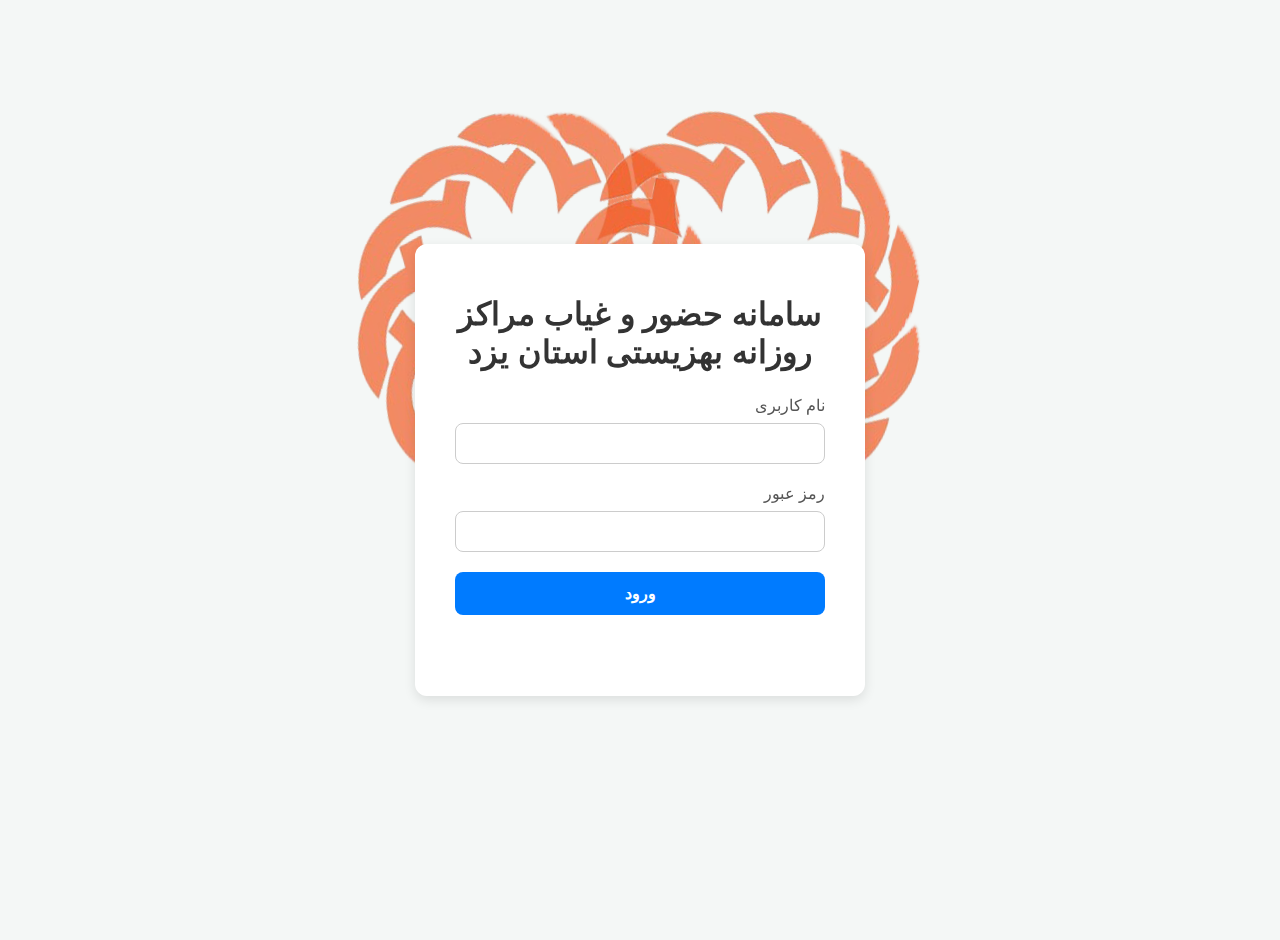
<file: index.html>
<!DOCTYPE html>
<html lang="fa" dir="rtl">
<head>
    <meta charset="UTF-8">
    <meta name="viewport" content="width=device-width, initial-scale=1.0">
    <title>ورود به سیستم حضور و غیاب</title>
    <link rel="stylesheet" href="style.css">
</head>
<body>
<img src="logo.png" class="background-logo-left" alt="لوگو چپ">
<img src="logo.png" class="background-logo-right" alt="لوگو راست">
    <div class="login-container">
        <h1>سامانه حضور و غیاب مراکز روزانه بهزیستی استان یزد</h1>
        <form id="login-form">
            <div class="form-group">
                <label for="username">نام کاربری</label>
                <input type="text" id="username" required>
            </div>
            <div class="form-group">
                <label for="password">رمز عبور</label>
                <input type="password" id="password" required>
            </div>
            <button type="submit" id="login-button">ورود</button>
            <p id="error-message" class="error-message"></p>
        </form>
    </div>

    <script src="login.js"></script>
</body>
</html>
</file>
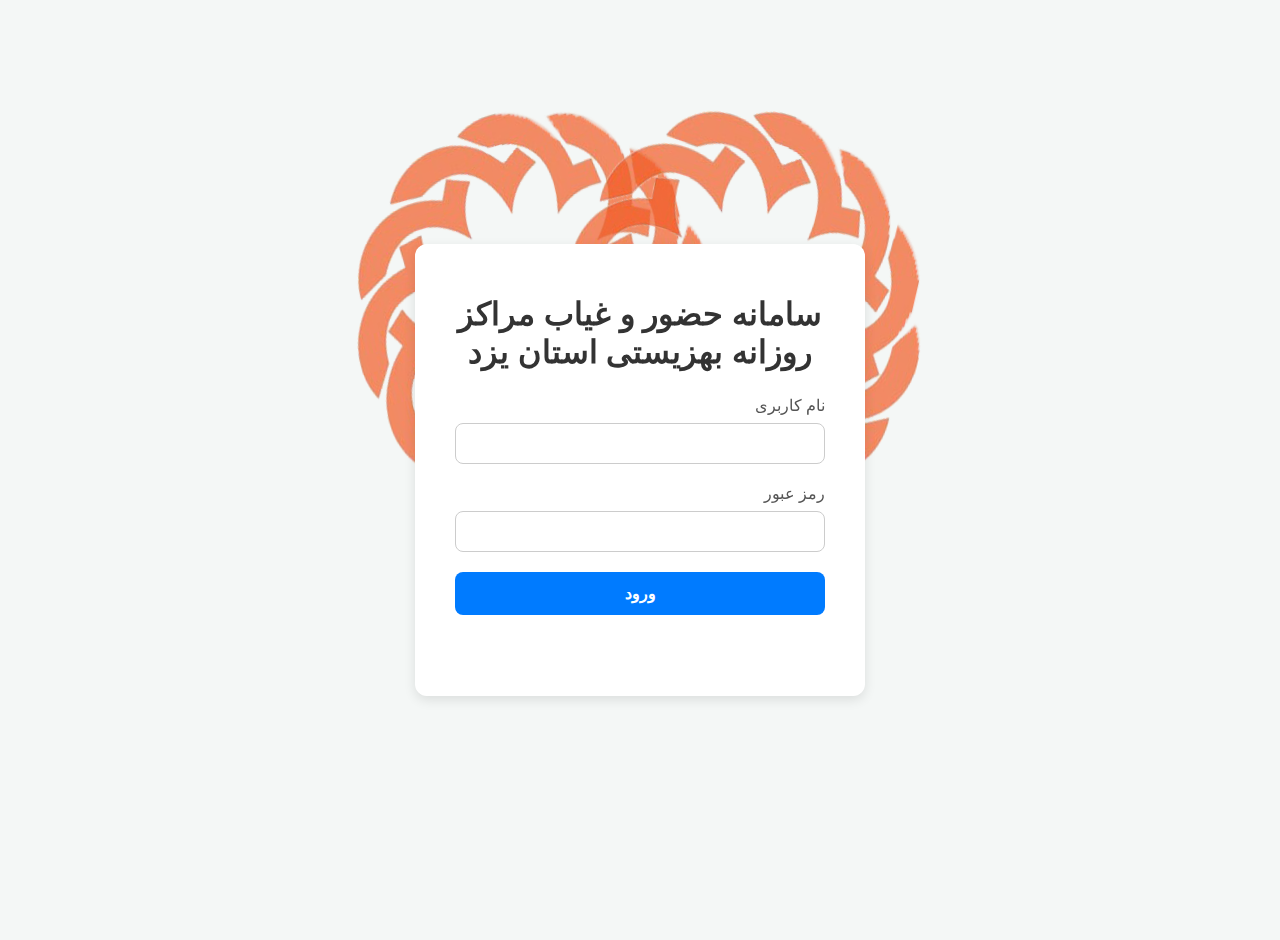
<file: action-log.html>
<!DOCTYPE html>
<html lang="fa" dir="rtl">
<head>
    <meta charset="UTF-8">
    <meta name="viewport" content="width=device-width, initial-scale=1.0">
    <title>تاریخچه تغییرات</title>
    <link rel="stylesheet" href="style.css">
</head>
<body>
    <div class="container">
        <header class="page-header">
            <h2>تاریخچه تغییرات (لاگ حسابرسی)</h2>
            <a href="admin.html" class="back-link">بازگشت به داشبورد</a>
        </header>
        <div class="controls">
            <div class="form-group"><label for="user-filter">فیلتر بر اساس نام کاربری:</label><input type="text" id="user-filter" placeholder="بخشی از نام کاربری"></div>
            <div class="form-group"><label for="action-type-filter">فیلتر بر اساس نوع عمل:</label><select id="action-type-filter"><option value="all">همه اعمال</option></select></div>
        </div>
        <div class="controls secondary-filters">
            <div class="form-group"><label for="start-date-filter">از تاریخ:</label><input type="text" id="start-date-filter" placeholder="مثال: ۱۴۰۴/۰۵/۰۱"></div>
            <div class="form-group"><label for="end-date-filter">تا تاریخ:</label><input type="text" id="end-date-filter" placeholder="مثال: ۱۴۰۴/۰۵/۰۵"></div>
            <div class="form-group"><button id="reset-filters-log">حذف فیلترها</button></div>
            <div class="form-group"><button id="export-excel">دانلود اکسل</button></div>
        </div>
        <p id="loading-log">در حال بارگذاری تاریخچه...</p>
        <table><thead><tr><th>تاریخ و زمان</th><th>کاربر</th><th>نقش</th><th>نوع عمل</th><th>توضیحات</th></tr></thead><tbody id="log-table-body"></tbody></table>
        <div id="pagination-container" class="pagination"></div>
    </div>
    <script src="https://cdn.sheetjs.com/xlsx-0.20.1/package/dist/xlsx.full.min.js"></script>
    <script src="action-log.js"></script>
</body>
</html>
</file>
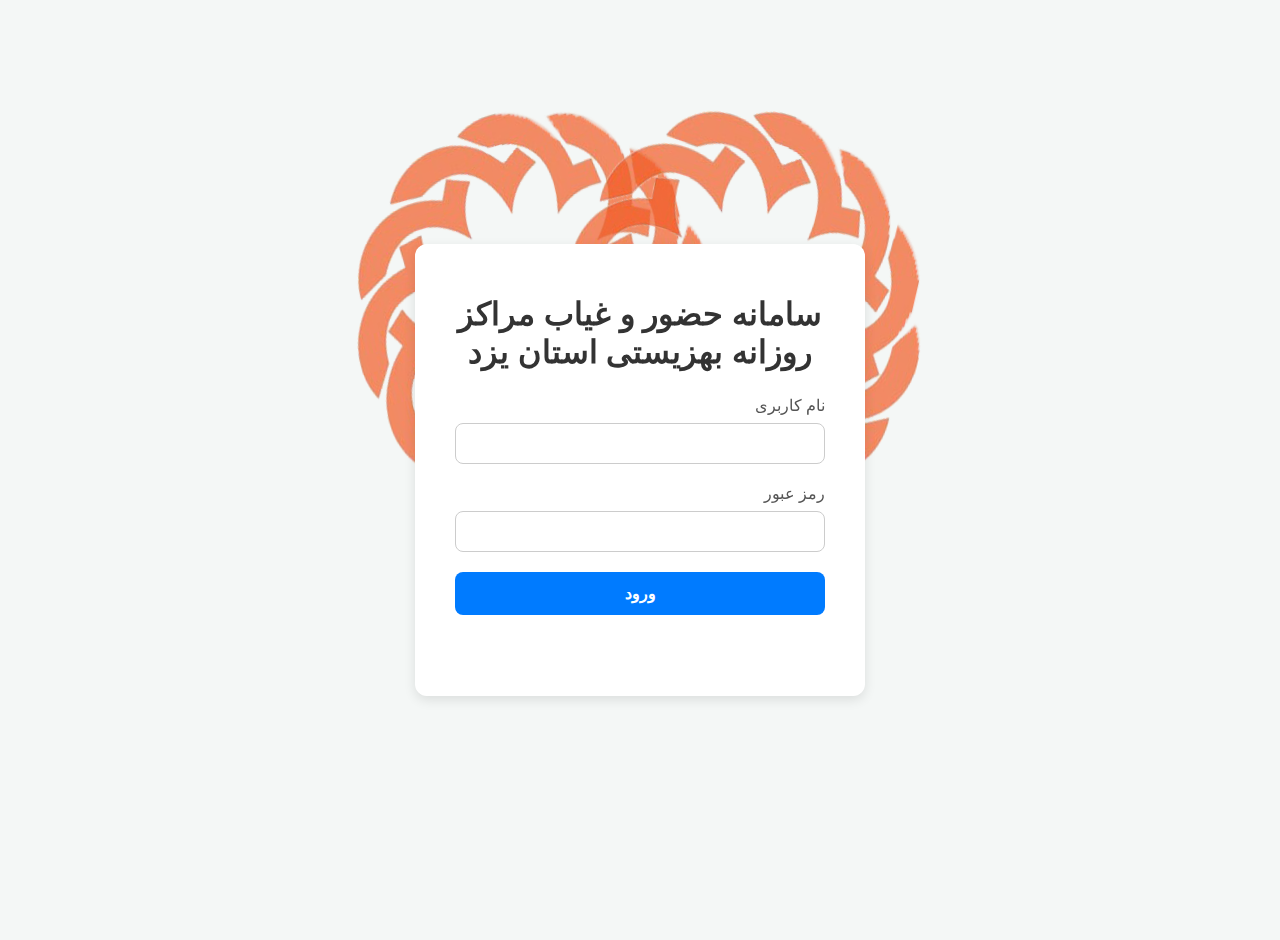
<file: admin.html>
<!DOCTYPE html>
<html lang="fa" dir="rtl">
<head>
    <meta charset="UTF-8">
    <meta name="viewport" content="width=device-width, initial-scale=1.0">
    <title>پنل مدیریت</title>
    <link rel="stylesheet" href="style.css">
</head>
<body>
    <div class="container">
        <header class="page-header">
            <div class="header-title-menu">
                <h2 id="admin-title">پنل مدیریت</h2>
                <div class="main-menu-container">
                    <button id="main-menu-button" class="card-menu-button">⋮</button>
                    <div id="main-menu-dropdown" class="card-menu-dropdown">
                        <a href="archive.html">بایگانی موسسات</a>
                        <a href="settings.html">تنظیمات</a>
                        <hr style="margin: 5px 0;">
                        <a href="login-log.html">تاریخچه ورودها</a>
                        <a href="action-log.html">تاریخچه تغییرات</a>
                    </div>
                </div>
            </div>
            <div class="header-actions">
                <button id="logout-button">خروج</button>
            </div>
        </header>

        <div class="card">
            <h3>افزودن موسسه جدید</h3>
            <form id="add-institution-form" class="add-inst-form">
                <div class="form-group">
                    <label for="new-inst-username">نام کاربری جدید</label>
                    <input type="text" id="new-inst-username" required>
                </div>
                <div class="form-group">
                    <label for="new-inst-password">رمز عبور جدید</label>
                    <input type="text" id="new-inst-password" required>
                </div>
                <button type="submit">ایجاد موسسه</button>
            </form>
            <p id="add-inst-status" class="error-message"></p>
        </div>

        <div id="dashboard-container" class="dashboard">
            </div>
        
        <hr class="section-divider">

        <h3>گزارش کامل حضور و غیاب</h3>
        <div class="controls">
             <div class="form-group">
                <label for="institution-filter">فیلتر بر اساس موسسه:</label>
                <select id="institution-filter"><option value="all">همه موسسات</option></select>
            </div>
            <div class="form-group">
                <label for="date-filter">فیلتر بر اساس تاریخ:</label>
                <input type="date" id="date-filter">
            </div>
        </div>
        <div class="controls secondary-filters">
            <div class="form-group status-filter"><label>فیلتر بر اساس وضعیت:</label><div><button class="filter-btn active" data-status="all">همه</button><button class="filter-btn" data-status="حاضر">فقط حاضرین</button><button class="filter-btn" data-status="غایب">فقط غایبین</button></div></div>
            <div class="form-group"><button id="reset-filters">حذف همه فیلترها</button></div>
            <div class="form-group"><button id="export-excel">دانلود اکسل</button></div>
        </div>
        <p id="loading-message">در حال بارگذاری اطلاعات...</p>
        <div id="member-profile-view" style="display: none;"><h3 id="member-profile-name"></h3><div id="member-profile-card"></div></div>
        <table><thead><tr><th>موسسه</th><th>نام عضو</th><th>تاریخ و زمان</th><th>وضعیت</th></tr></thead><tbody id="admin-data-body"></tbody></table>
        <div id="pagination-container" class="pagination"></div>
    </div>

    <div id="edit-user-modal" class="modal-overlay" style="display: none;">
        <div class="modal-content">
            <h3 id="modal-title">ویرایش اطلاعات کاربر</h3>
            <form id="edit-user-form">
                <input type="hidden" id="edit-user-id">
                <div class="form-group"><label for="edit-username">نام کاربری</label><input type="text" id="edit-username" required></div>
                <div class="form-group"><label for="edit-password">رمز عبور جدید (اختیاری)</label><input type="password" id="edit-password" placeholder="برای تغییر، رمز جدید را وارد کنید"></div>
                <div class="modal-actions"><button type="submit" id="save-user-button">ذخیره تغییرات</button><button type="button" class="cancel-btn">انصراف</button></div>
            </form>
            <p id="modal-status-message" class="error-message"></p>
        </div>
    </div>
    
    <div id="add-institution-modal" class="modal-overlay" style="display: none;">
        <div class="modal-content">
            <h3>افزودن موسسه جدید</h3>
            <form id="add-institution-form">
                <div class="form-group"><label for="new-inst-username">نام کاربری جدید</label><input type="text" id="new-inst-username" required></div>
                <div class="form-group"><label for="new-inst-password">رمز عبور جدید</label><input type="text" id="new-inst-password" required></div>
                <div class="modal-actions"><button type="submit">ایجاد موسسه</button><button type="button" class="cancel-btn">انصراف</button></div>
            </form>
            <p id="add-inst-status" class="error-message"></p>
        </div>
    </div>
    
    <script src="https://cdn.sheetjs.com/xlsx-0.20.1/package/dist/xlsx.full.min.js"></script>
    <script src="admin.js"></script>
</body>
</html>
</file>
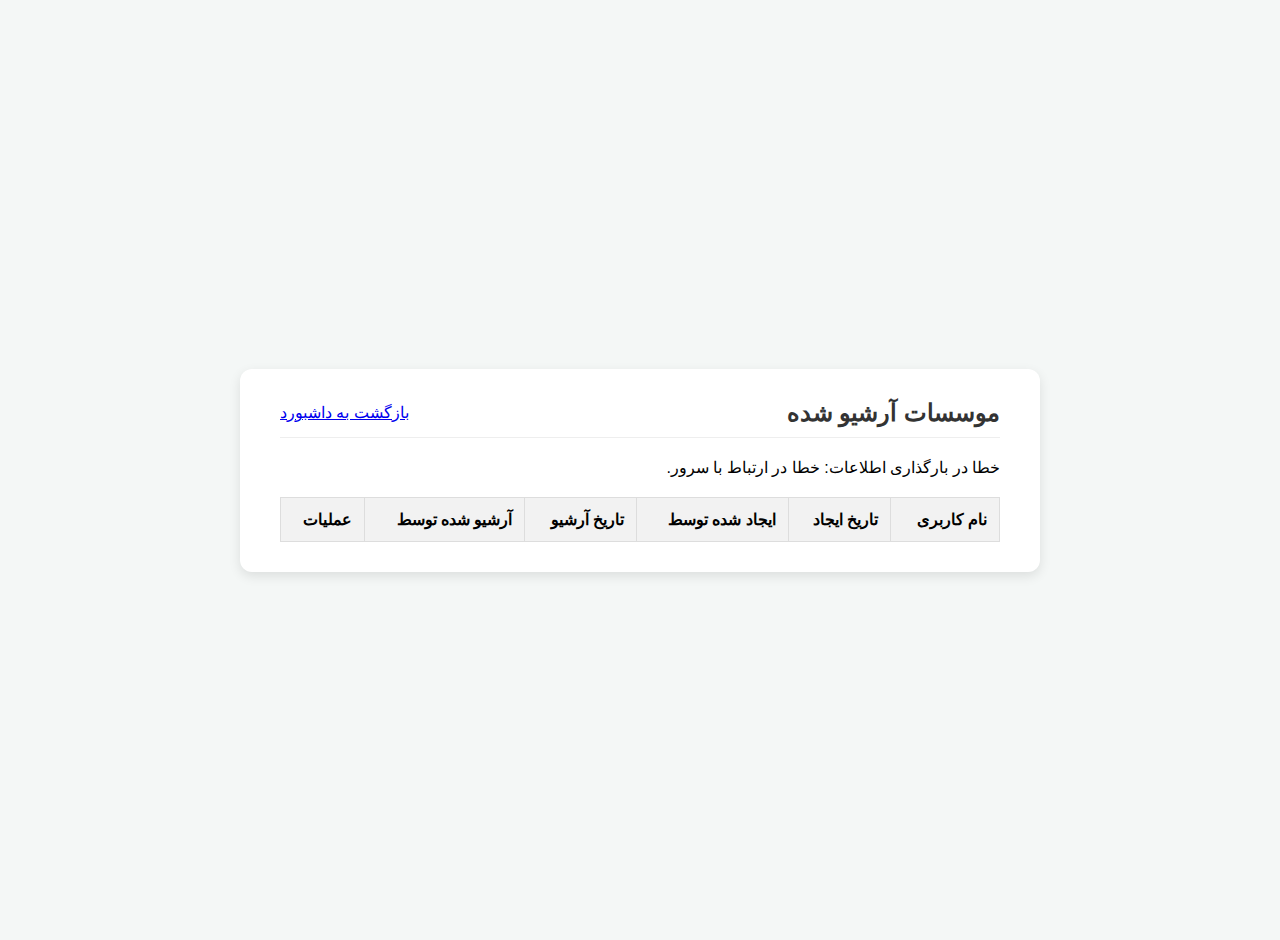
<file: archive.html>
<!DOCTYPE html>
<html lang="fa" dir="rtl">
<head>
    <meta charset="UTF-8">
    <meta name="viewport" content="width=device-width, initial-scale=1.0">
    <title>بایگانی موسسات</title>
    <link rel="stylesheet" href="style.css">
</head>
<body>
    <div class="container">
        <header class="page-header">
            <h2>موسسات آرشیو شده</h2>
            <a href="admin.html" class="back-link">بازگشت به داشبورد</a>
        </header>

        <p id="loading-archive">در حال بارگذاری لیست بایگانی...</p>
        <table>
            <thead>
                <tr>
                    <th>نام کاربری</th>
                    <th>تاریخ ایجاد</th>
                    <th>ایجاد شده توسط</th>
                    <th>تاریخ آرشیو</th>
                    <th>آرشیو شده توسط</th>
                    <th>عملیات</th>
                </tr>
            </thead>
            <tbody id="archive-table-body">
                </tbody>
        </table>
    </div>

    <script src="archive.js"></script>
</body>
</html>
</file>
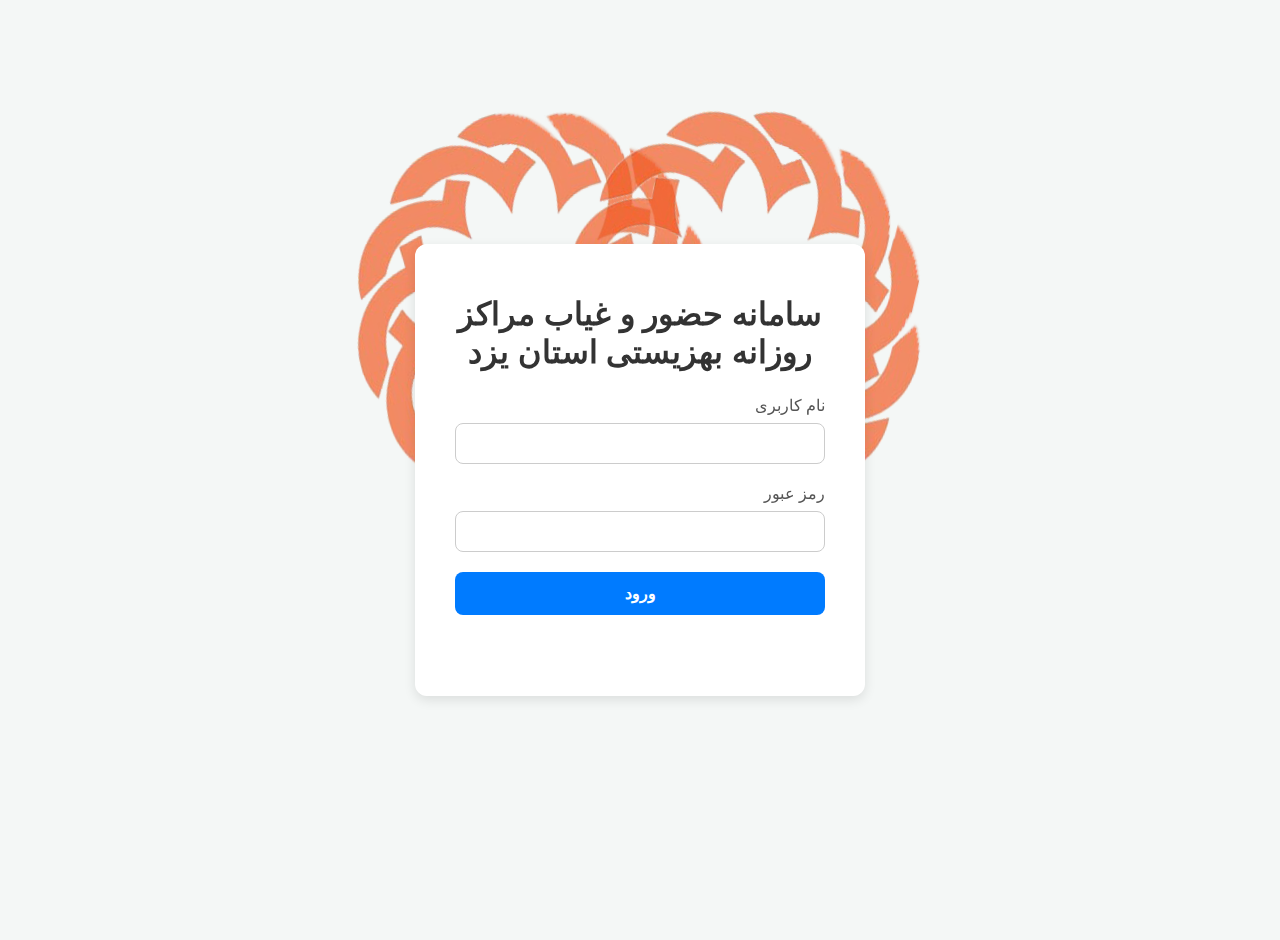
<file: attendance.html>
<!DOCTYPE html>
<html lang="fa" dir="rtl">
<head>
    <meta charset="UTF-8">
    <meta name="viewport" content="width=device-width, initial-scale=1.0">
    <title>پنل موسسه</title>
    <link rel="stylesheet" href="style.css">
</head>
<body>
    <div class="container">
        <header class="page-header">
            <h2 id="institute-name">بارگذاری...</h2>
            <button id="logout-button">خروج</button>
        </header>

        <div class="tab-buttons">
            <button class="tab-button active" data-tab="register">ثبت حضور و غیاب</button>
            <button class="tab-button" data-tab="history">تاریخچه</button>
        </div>

        <div id="register-tab" class="tab-content active">
            <h3>حضور و غیاب روز: <span id="current-date"></span></h3>
            <form id="attendance-form">
                <table>
                    <thead><tr><th>نام عضو</th><th>وضعیت</th></tr></thead>
                    <tbody id="member-list-body"></tbody>
                </table>
                <br>
                <button type="submit" id="submit-attendance">ثبت نهایی</button>
                <p id="status-message" class="error-message"></p>
            </form>
        </div>

        <div id="history-tab" class="tab-content">
            <h3>تاریخچه حضور و غیاب‌های ثبت شده</h3>
            
            <div class="controls secondary-filters">
                <div class="form-group status-filter">
                    <label>فیلتر بر اساس وضعیت:</label>
                    <div>
                        <button class="filter-btn active" data-status="all">همه</button>
                        <button class="filter-btn" data-status="حاضر">فقط حاضرین</button>
                        <button class="filter-btn" data-status="غایب">فقط غایبین</button>
                    </div>
                </div>
                 <div class="form-group">
                    <button id="export-history-excel">دانلود اکسل</button>
                </div>
            </div>

            <table id="history-table">
                <thead><tr><th>تاریخ و زمان</th><th>نام عضو</th><th>وضعیت</th></tr></thead>
                <tbody id="history-table-body"></tbody>
            </table>
            
            <div id="history-pagination-container" class="pagination"></div>
        </div>
    </div>
    
    <script src="https://cdn.sheetjs.com/xlsx-0.20.1/package/dist/xlsx.full.min.js"></script>
    <script src="attendance.js"></script>
</body>
</html>
</file>
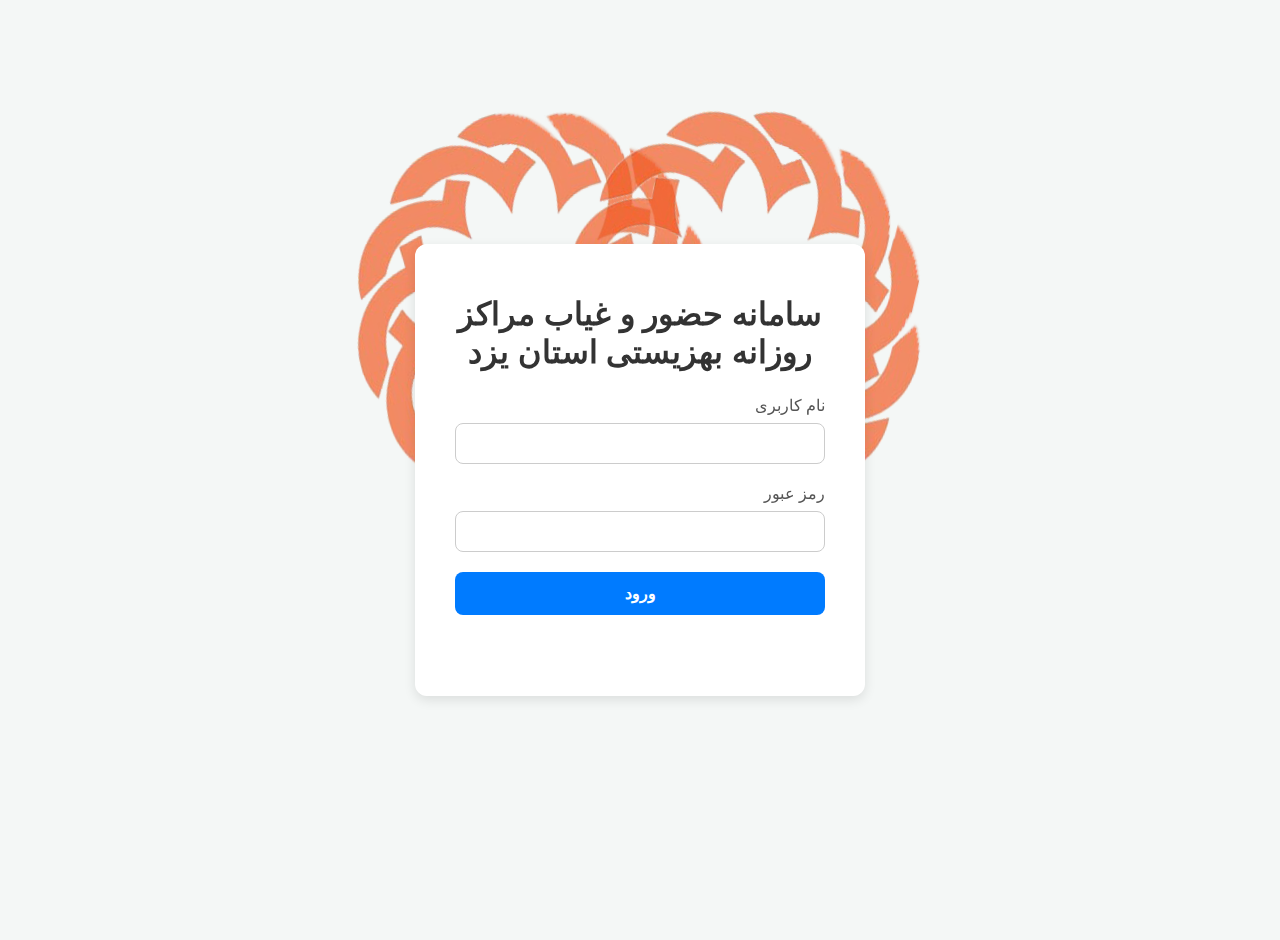
<file: login-log.html>
<!DOCTYPE html>
<html lang="fa" dir="rtl">
<head>
    <meta charset="UTF-8">
    <meta name="viewport" content="width=device-width, initial-scale=1.0">
    <title>تاریخچه ورودها</title>
    <link rel="stylesheet" href="style.css">
</head>
<body>
    <div class="container">
        <header class="page-header">
            <h2>تاریخچه ورودها</h2>
            <a href="admin.html" class="back-link">بازگشت به داشبورد</a>
        </header>

        <div class="controls">
            <div class="form-group">
                <label for="user-filter">فیلتر بر اساس نام کاربری:</label>
                <input type="text" id="user-filter" placeholder="بخشی از نام کاربری را وارد کنید">
            </div>
            <div class="form-group">
                <label for="role-filter">فیلتر بر اساس نقش:</label>
                <select id="role-filter">
                    <option value="all">همه نقش‌ها</option>
                    <option value="admin">مدیر</option>
                    <option value="institute">موسسه</option>
                </select>
            </div>
            <div class="form-group">
                 <button id="export-excel">دانلود اکسل</button>
            </div>
        </div>

        <p id="loading-log">در حال بارگذاری تاریخچه...</p>
        <table>
            <thead>
                <tr>
                    <th>تاریخ و زمان</th>
                    <th>نام کاربری</th>
                    <th>نقش</th>
                </tr>
            </thead>
            <tbody id="log-table-body">
                </tbody>
        </table>
        <div id="pagination-container" class="pagination"></div>
    </div>

    <script src="https://cdn.sheetjs.com/xlsx-0.20.1/package/dist/xlsx.full.min.js"></script>
    <script src="login-log.js"></script>
</body>
</html>
</file>
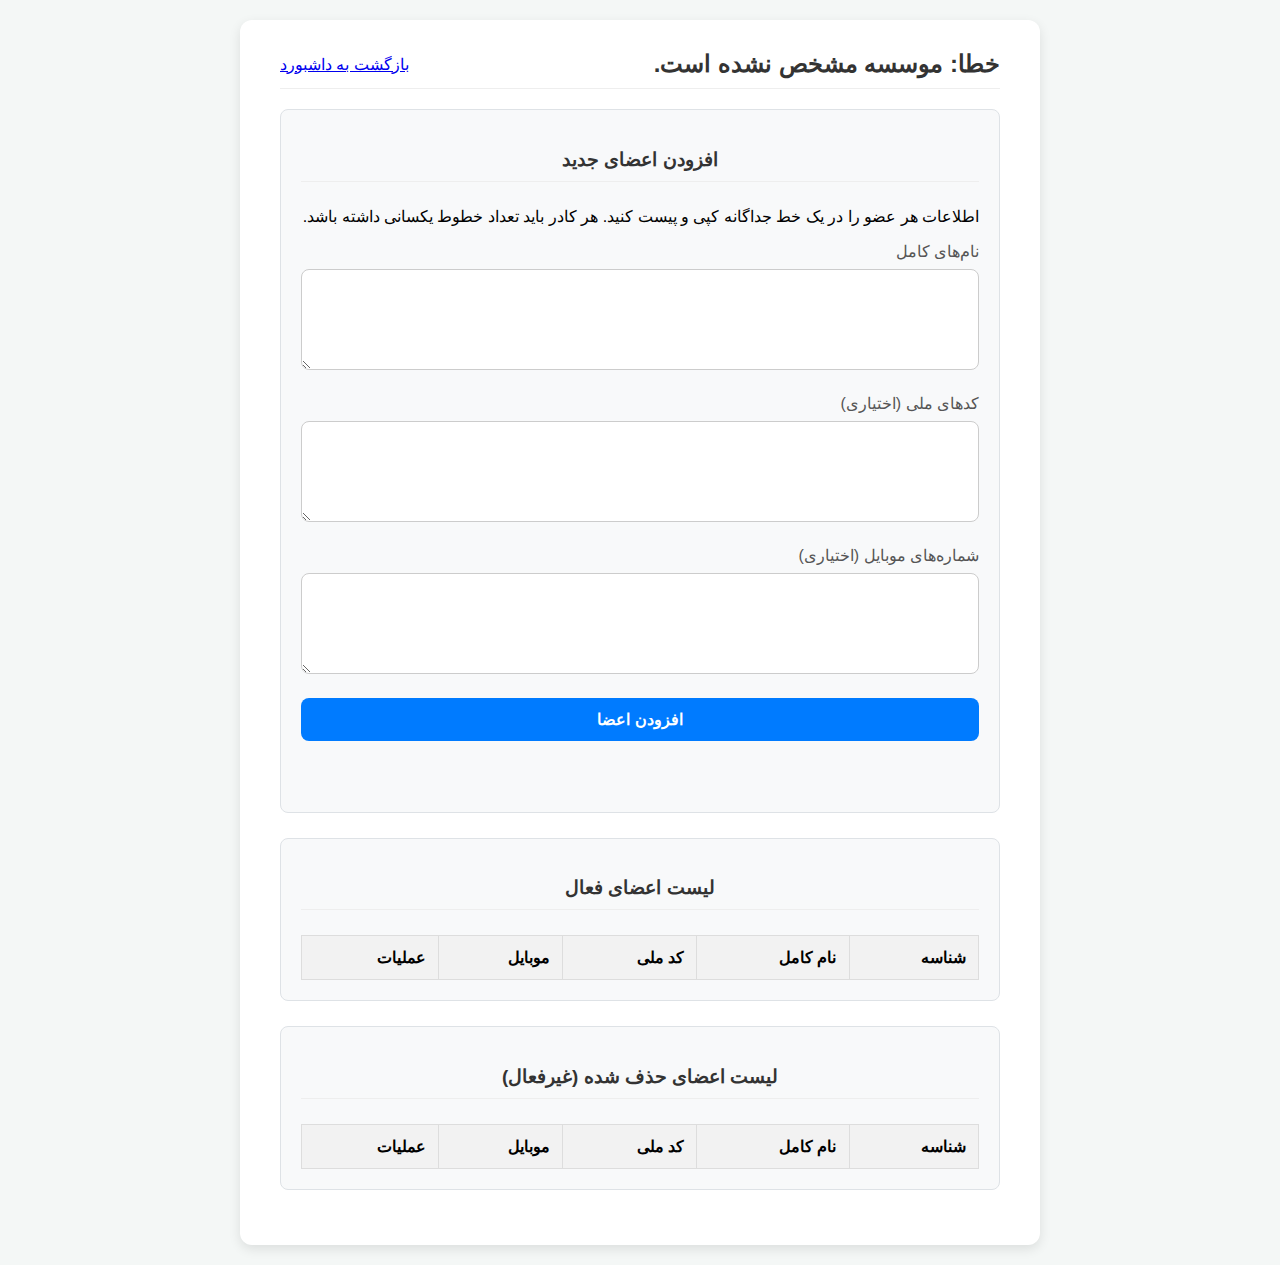
<file: manage-members.html>
<!DOCTYPE html>
<html lang="fa" dir="rtl">
<head>
    <meta charset="UTF-8">
    <meta name="viewport" content="width=device-width, initial-scale=1.0">
    <title>مدیریت اعضا</title>
    <link rel="stylesheet" href="style.css">
</head>
<body>
    <div class="container">
        <header class="page-header">
            <h2 id="manage-page-title">مدیریت اعضای موسسه...</h2>
            <a href="admin.html" class="back-link">بازگشت به داشبورد</a>
        </header>

        <div class="card">
            <h3>افزودن اعضای جدید</h3>
            <p class="guide-text">اطلاعات هر عضو را در یک خط جداگانه کپی و پیست کنید. هر کادر باید تعداد خطوط یکسانی داشته باشد.</p>
            <form id="add-members-form">
                <div class="multi-textarea-container">
                    <div class="form-group">
                        <label for="names-textarea">نام‌های کامل</label>
                        <textarea id="names-textarea" rows="5" required></textarea>
                    </div>
                    <div class="form-group">
                        <label for="ids-textarea">کدهای ملی (اختیاری)</label>
                        <textarea id="ids-textarea" rows="5"></textarea>
                    </div>
                    <div class="form-group">
                        <label for="mobiles-textarea">شماره‌های موبایل (اختیاری)</label>
                        <textarea id="mobiles-textarea" rows="5"></textarea>
                    </div>
                </div>
                <button type="submit">افزودن اعضا</button>
            </form>
            <p id="add-status-message" class="error-message"></p>
        </div>
        
        <div id="edit-member-modal" class="modal-overlay" style="display: none;">
            <div class="modal-content">
                <h3>ویرایش اطلاعات عضو</h3>
                <form id="edit-member-form">
                    <input type="hidden" id="edit-member-id">
                    <div class="form-group">
                        <label for="edit-fullname">نام کامل</label>
                        <input type="text" id="edit-fullname" required>
                    </div>
                    <div class="form-group">
                        <label for="edit-nationalid">کد ملی</label>
                        <input type="text" id="edit-nationalid">
                    </div>
                    <div class="form-group">
                        <label for="edit-mobile">شماره موبایل</label>
                        <input type="text" id="edit-mobile">
                    </div>
                    <div class="modal-actions">
                        <button type="submit">ذخیره تغییرات</button>
                        <button type="button" id="cancel-member-edit">انصراف</button>
                    </div>
                </form>
            </div>
        </div>

        <div class="card">
            <h3>لیست اعضای فعال</h3>
            <table id="active-members-table">
                <thead><tr><th>شناسه</th><th>نام کامل</th><th>کد ملی</th><th>موبایل</th><th>عملیات</th></tr></thead>
                <tbody></tbody>
            </table>
        </div>

        <div class="card">
            <h3>لیست اعضای حذف شده (غیرفعال)</h3>
            <table id="inactive-members-table">
                <thead><tr><th>شناسه</th><th>نام کامل</th><th>کد ملی</th><th>موبایل</th><th>عملیات</th></tr></thead>
                <tbody></tbody>
            </table>
        </div>
    </div>
    
    <script src="manage-members.js"></script>
</body>
</html>
</file>
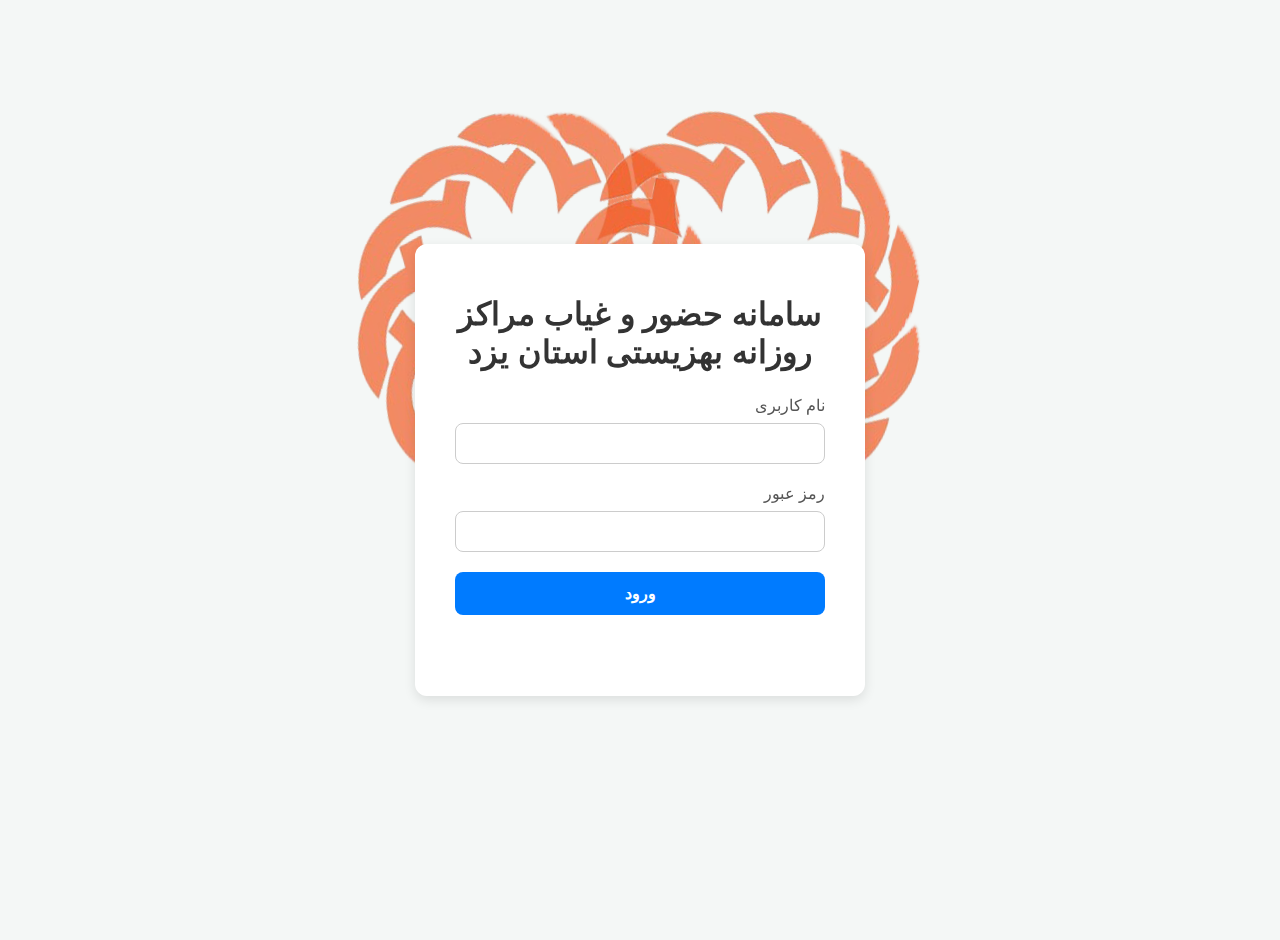
<file: settings.html>
<!DOCTYPE html>
<html lang="fa" dir="rtl">
<head>
    <meta charset="UTF-8">
    <meta name="viewport" content="width=device-width, initial-scale=1.0">
    <title>تنظیمات سیستم</title>
    <link rel="stylesheet" href="style.css">
</head>
<body>
    <div class="container">
        <header class="page-header">
            <h2>تنظیمات سیستم</h2>
            <a href="admin.html" class="back-link">بازگشت به داشبورد</a>
        </header>

        <div id="settings-container" class="card">
            <h3>دسترسی‌های موسسات</h3>
            <div class="setting-item">
                <label for="allowMemberManagement">اجازه مدیریت اعضا (افزودن/حذف/ویرایش)</label>
                <input type="checkbox" id="allowMemberManagement" class="toggle-switch">
            </div>
            <div class="setting-item">
                <label for="allowUsernameChange">اجازه تغییر نام کاربری توسط خود موسسه</label>
                <input type="checkbox" id="allowUsernameChange" class="toggle-switch">
            </div>
            <div class="setting-item">
                <label for="allowPasswordChange">اجازه تغییر رمز عبور توسط خود موسسه</label>
                <input type="checkbox" id="allowPasswordChange" class="toggle-switch">
            </div>
            <button id="save-settings-btn" style="margin-top: 20px;">ذخیره تنظیمات</button>
            <p id="settings-status" class="error-message"></p>
        </div>
    </div>
    
    <script src="settings.js"></script>
</body>
</html>
</file>
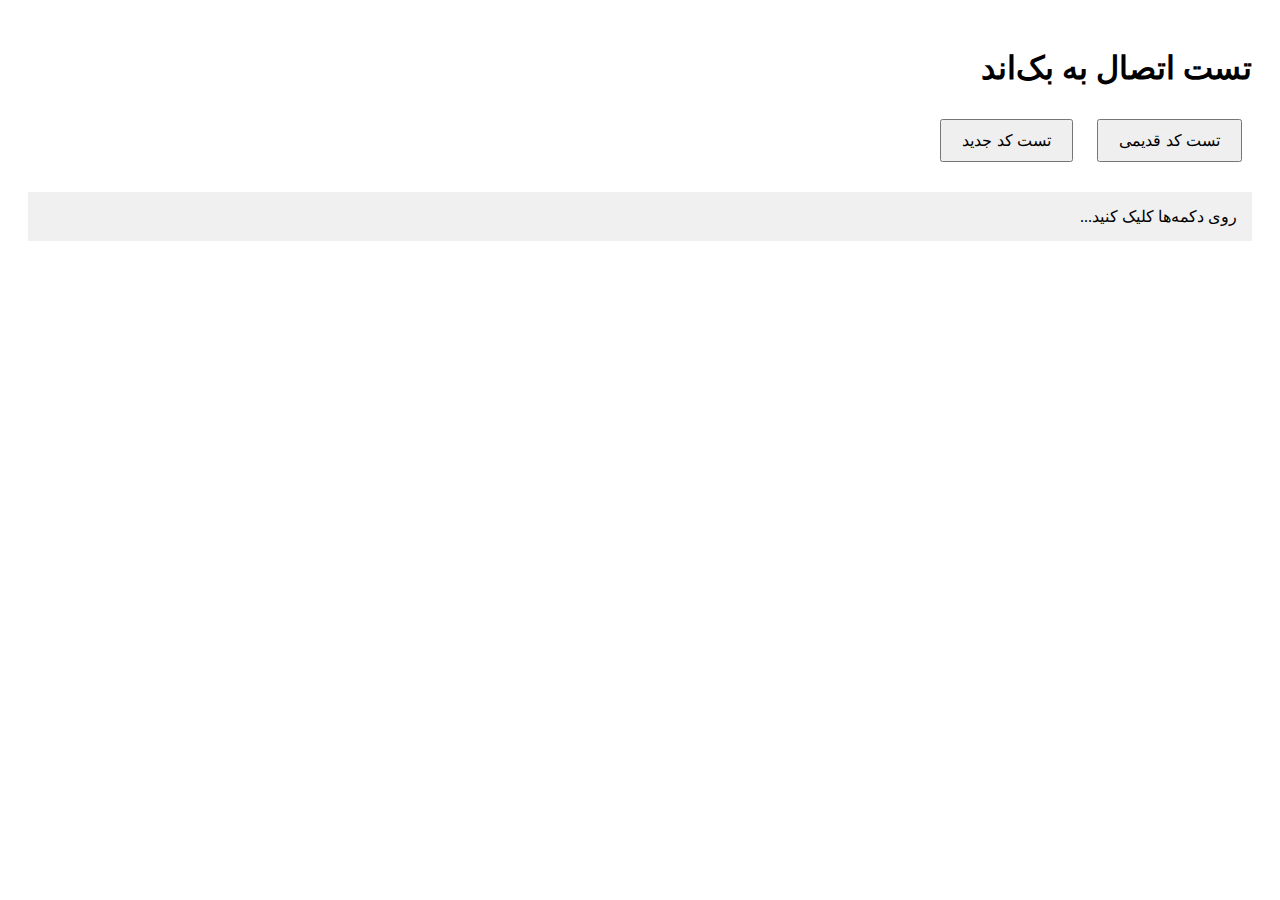
<file: test.html>
<!DOCTYPE html>
<html lang="fa" dir="rtl">
<head>
    <meta charset="UTF-8">
    <title>تست اتصال</title>
    <style>
        body { font-family: Tahoma; padding: 20px; direction: rtl; }
        button { padding: 10px 20px; margin: 10px; font-size: 16px; cursor: pointer; }
        #result { background: #f0f0f0; padding: 15px; margin-top: 20px; white-space: pre-wrap; }
    </style>
</head>
<body>
    <h1>تست اتصال به بک‌اند</h1>
    <button id="test-old">تست کد قدیمی</button>
    <button id="test-new">تست کد جدید</button>
    <div id="result">روی دکمه‌ها کلیک کنید...</div>

    <script>
        const resultDiv = document.getElementById('result');

        document.getElementById('test-old').onclick = async () => {
            resultDiv.textContent = '⏳ در حال تست کد قدیمی...';
            try {
                const response = await fetch("https://script.google.com/macros/s/AKfycbyFhhTg_2xf6TqTBdybO883H4f6562sTDUSY8dbQJyN2K-nmFVD7ViTgWllEPwOaf7V/exec", {
                    method: 'POST',
                    headers: {'Content-Type': 'application/json'},
                    body: JSON.stringify({action: 'login', payload: {username: 'admin', password: '9905'}})
                });
                const data = await response.json();
                resultDiv.textContent = '✅ کد قدیمی کار کرد!\n\n' + JSON.stringify(data, null, 2);
            } catch (error) {
                resultDiv.textContent = '❌ کد قدیمی خطا داد:\n' + error.message;
            }
        };

        document.getElementById('test-new').onclick = async () => {
            resultDiv.textContent = '⏳ در حال تست کد جدید...';
            try {
                const response = await fetch("https://script.google.com/macros/s/AKfycbyblZJ3DnESNDpEKSHzqi6sEIGBgK4LdkIVOOxFmB6rHopQBKIHG-2920z1eLtkYw7r/exec", {
                    method: 'POST',
                    headers: {'Content-Type': 'application/json'},
                    body: JSON.stringify({action: 'login', payload: {username: 'admin', password: '9905'}})
                });
                const data = await response.json();
                resultDiv.textContent = '✅ کد جدید کار کرد!\n\n' + JSON.stringify(data, null, 2);
            } catch (error) {
                resultDiv.textContent = '❌ کد جدید خطا داد:\n' + error.message;
            }
        };
    </script>
</body>
</html>
</file>
<file: style.css>
/* General Body Styles */
body {
    font-family: -apple-system, BlinkMacSystemFont, 'Segoe UI', Roboto, 'Helvetica Neue', Arial, sans-serif;
    direction: rtl;
    background-color: #f4f7f6;
    margin: 0;
    padding: 20px;
    display: flex;
    justify-content: center;
    align-items: center;
    min-height: 100vh;
}

/* Container for all pages */
.container, .login-container {
    background-color: #ffffff;
    padding: 30px 40px;
    border-radius: 12px;
    box-shadow: 0 4px 12px rgba(0, 0, 0, 0.1);
    width: 100%;
    max-width: 450px;
    box-sizing: border-box;
    position: relative;
    z-index: 1;
}

.container {
     max-width: 800px;
}


/* Header Styles */
h1, h2, h3 {
    color: #333;
    text-align: center;
    margin-bottom: 25px;
}
h3 {
    border-bottom: 1px solid #eee;
    padding-bottom: 10px;
}

/* Form Styles */
form {
    width: 100%;
}
.add-inst-form {
    display: flex;
    gap: 15px;
    align-items: flex-end;
}


.form-group {
    margin-bottom: 20px;
}

label {
    display: block;
    margin-bottom: 8px;
    color: #555;
    font-weight: 500;
}

input[type="text"],
input[type="password"],
input[type="date"],
select,
textarea {
    width: 100%;
    padding: 12px;
    border: 1px solid #ccc;
    border-radius: 8px;
    box-sizing: border-box;
    font-family: inherit;
    transition: border-color 0.3s;
}

input[type="text"]:focus,
input[type="password"]:focus,
input[type="date"]:focus,
select:focus,
textarea:focus {
    outline: none;
    border-color: #007bff;
}

/* Button Styles */
button {
    width: 100%;
    padding: 12px;
    background-color: #007bff;
    color: white;
    border: none;
    border-radius: 8px;
    font-size: 16px;
    font-weight: bold;
    cursor: pointer;
    transition: background-color 0.3s;
}

button:hover {
    background-color: #0056b3;
}

button:disabled {
    background-color: #a0a0a0;
    cursor: not-allowed;
}


/* Message Styles */
.error-message {
    color: #d93025;
    text-align: center;
    margin-top: 15px;
    font-weight: 500;
    min-height: 20px;
}

/* Table Styles */
table {
    width: 100%;
    border-collapse: collapse;
    margin-top: 20px;
}

th, td {
    padding: 12px;
    border: 1px solid #ddd;
    text-align: right;
}

th {
    background-color: #f2f2f2;
    font-weight: 600;
}

/* Page Header */
.page-header {
    display: flex;
    justify-content: space-between;
    align-items: center;
    margin-bottom: 20px;
    padding-bottom: 10px;
    border-bottom: 1px solid #eee;
}

.page-header h2 {
    margin: 0;
    border: none;
    padding: 0;
}

.header-actions {
    display: flex;
    align-items: center;
}

#logout-button {
    background: none;
    border: 1px solid #ff4d4d;
    color: #ff4d4d;
    padding: 8px 16px;
    width: auto;
    font-weight: normal;
}

#logout-button:hover {
    background-color: #ff4d4d;
    color: white;
}

/* Tab Button Styles */
.tab-buttons {
    display: flex;
    border-bottom: 2px solid #dee2e6;
    margin-bottom: 25px;
}

.tab-button {
    font-size: 16px;
    font-weight: 500;
    color: #6c757d;
    background-color: transparent;
    border: none;
    border-bottom: 3px solid transparent;
    padding: 12px 20px;
    cursor: pointer;
    margin-bottom: -2px;
    transition: color 0.2s, border-color 0.2s;
}

.tab-button:hover {
    color: #0056b3;
}

.tab-button.active {
    color: #007bff;
    border-bottom-color: #007bff;
}

.tab-content {
    display: none;
}

.tab-content.active {
    display: block;
}

/* Dashboard & Stat Card Styles */
.dashboard {
    display: grid;
    grid-template-columns: repeat(auto-fit, minmax(280px, 1fr));
    gap: 20px;
    margin-bottom: 30px;
}
.section-divider {
    margin-top: 30px;
    margin-bottom: 30px;
    border: 0;
    border-top: 2px solid #eee;
}

.card, .stat-card {
    background-color: #f8f9fa;
    border: 1px solid #dee2e6;
    border-radius: 8px;
    padding: 20px;
    position: relative;
}
.card { margin-bottom: 25px; }

.stat-card h3 {
    margin-top: 0;
    margin-bottom: 15px;
    font-size: 1.1em;
    color: #0056b3;
    border: none;
    padding: 0;
}

.stat-card p {
    margin: 8px 0;
    font-size: 0.95em;
    color: #333;
}

.stat-card .highlight {
    font-weight: bold;
    color: #000;
}

.stat-card .present {
    color: green;
}

.stat-card .absent {
    color: red;
}

/* Controls section for filters */
.controls {
    display: flex;
    flex-wrap: wrap;
    gap: 15px;
    align-items: flex-end;
    margin-bottom: 20px;
}

.controls .form-group {
    flex-grow: 1;
    margin-bottom: 0;
}

.controls button {
    width: auto;
    flex-shrink: 0;
}

/* Background Logo Styles */
.background-logo-left, .background-logo-right {
    position: fixed;
    top: 50%;
    transform: translateY(-50%);
    width: 750px;
    height: auto;
    opacity: 0.7;
    z-index: 0;
}

.background-logo-left {
    left: 15%;
    transform: translateY(-50%) rotateY(30deg) rotateZ(-15deg);
}

.background-logo-right {
    right: 15%;
    transform: translateY(-50%) rotateY(-30deg) rotateZ(15deg); 
}

/* Advanced Filters & Pagination Styles */
.secondary-filters {
    padding-top: 15px;
    border-top: 1px solid #eee;
    margin-top: -10px;
}

.status-filter div {
    display: flex;
    gap: 10px;
}

.filter-btn {
    background-color: #e9ecef;
    color: #495057;
    border: 1px solid #ced4da;
    font-weight: normal;
    padding: 8px 12px;
    width: auto;
}

.filter-btn.active {
    background-color: #007bff;
    color: white;
    border-color: #007bff;
}

#reset-filters {
    background-color: #6c757d;
}
#reset-filters:hover {
    background-color: #5a6268;
}

.pagination {
    display: flex;
    justify-content: center;
    align-items: center;
    margin-top: 25px;
    gap: 8px;
}

.pagination button {
    width: auto;
    font-weight: normal;
    background-color: #fff;
    color: #007bff;
    border: 1px solid #dee2e6;
}

.pagination button:hover {
    background-color: #f8f9fa;
}

.pagination button.active {
    background-color: #007bff;
    color: white;
    border-color: #007bff;
}

.pagination button:disabled {
    color: #6c757d;
    cursor: not-allowed;
    background-color: #f8f9fa;
}

.date-group-header {
    background-color: #f8f9fa;
    font-weight: bold;
    text-align: center;
}

.clickable-member {
    color: #0056b3;
    text-decoration: underline;
    cursor: pointer;
}

/* Card Menu & Modal Styles */
.card-menu-button {
    position: absolute;
    top: 15px;
    left: 15px;
    background: none;
    border: none;
    font-size: 24px;
    line-height: 1;
    cursor: pointer;
    width: auto;
    padding: 0 5px;
    color: #6c757d;
}
.card-menu-button:hover {
    color: #343a40;
}
.main-menu-container {
    position: relative;
}

.card-menu-dropdown {
    display: none;
    position: absolute;
    top: 45px;
    left: 15px;
    background-color: white;
    border: 1px solid #ccc;
    border-radius: 8px;
    box-shadow: 0 2px 10px rgba(0,0,0,0.1);
    z-index: 10;
    width: 170px;
    overflow: hidden;
}

#main-menu-dropdown {
    left: auto;
    right: 0;
}
#main-menu-dropdown a {
    display: block;
    padding: 10px 15px;
    text-decoration: none;
    color: #333;
}
#main-menu-dropdown a:hover {
    background-color: #f1f1f1;
}

.card-menu-dropdown button, .card-menu-dropdown a {
    display: block;
    width: 100%;
    background: none;
    border: none;
    border-radius: 0;
    text-align: right;
    padding: 10px 15px;
    color: #333;
    font-weight: normal;
}

.card-menu-dropdown button:hover, .card-menu-dropdown a:hover {
    background-color: #f1f1f1;
}

.card-menu-dropdown button:disabled {
    color: #aaa;
    background-color: #f8f9fa;
}

.admin-edit-btn {
    width: auto;
    font-weight: normal;
    padding: 8px 12px;
}

.modal-overlay {
    position: fixed;
    top: 0;
    left: 0;
    width: 100%;
    height: 100%;
    background-color: rgba(0,0,0,0.6);
    display: flex;
    justify-content: center;
    align-items: center;
    z-index: 1000;
}

.modal-content {
    background-color: white;
    padding: 30px;
    border-radius: 12px;
    width: 90%;
    max-width: 400px;
}

.modal-actions {
    display: flex;
    gap: 10px;
    margin-top: 20px;
}

.cancel-btn {
    background-color: #6c757d;
}

/* Add Institution Card Style */
.add-inst-card {
    display: flex;
    flex-direction: column;
    justify-content: center;
    align-items: center;
    border-style: dashed;
    cursor: pointer;
    transition: background-color 0.3s;
    color: #6c757d;
    min-height: 170px;
}
.add-inst-card:hover {
    background-color: #e9ecef;
}
.add-inst-card .plus-sign {
    font-size: 3.5em;
    line-height: 1;
    margin-top: 10px;
}
.add-inst-card h3 {
    border: none;
    padding: 0;
    margin-bottom: 5px;
}

/* Header Title & Menu Grouping */
.header-title-menu {
    display: flex;
    align-items: center;
    gap: 15px; 
}
.header-title-menu h2 {
    margin-bottom: 0;
}
.main-menu-container .card-menu-button,
#inst-menu-container .card-menu-button {
    position: static;
}
#inst-menu-dropdown {
    top: 40px;
    right: 0;
    left: auto;
}

/* Settings Page */
.setting-item {
    display: flex;
    justify-content: space-between;
    align-items: center;
    padding: 15px 0;
    border-bottom: 1px solid #eee;
}

/* =================================== */
/* Responsive Styles for Mobile        */
/* =================================== */

@media (max-width: 1200px) {
    .background-logo-left, .background-logo-right {
        display: none;
    }
}

@media (max-width: 900px) {
    body {
        display: block;
        padding: 10px;
    }

    body.login-page::before {
        content: '';
        display: block;
        width: 150px;
        height: 150px;
        background-image: url('logo.png');
        background-size: contain;
        background-repeat: no-repeat;
        background-position: center;
        margin: 20px auto;
    }

    .container, .login-container {
        padding: 20px;
    }

    h1 {
        font-size: 1.8em;
    }

    h2 {
        font-size: 1.5em;
    }
    
    .page-header {
        flex-direction: column;
        gap: 15px;
    }

    .controls, .add-inst-form {
        flex-direction: column;
        align-items: stretch;
    }
}
</file>
